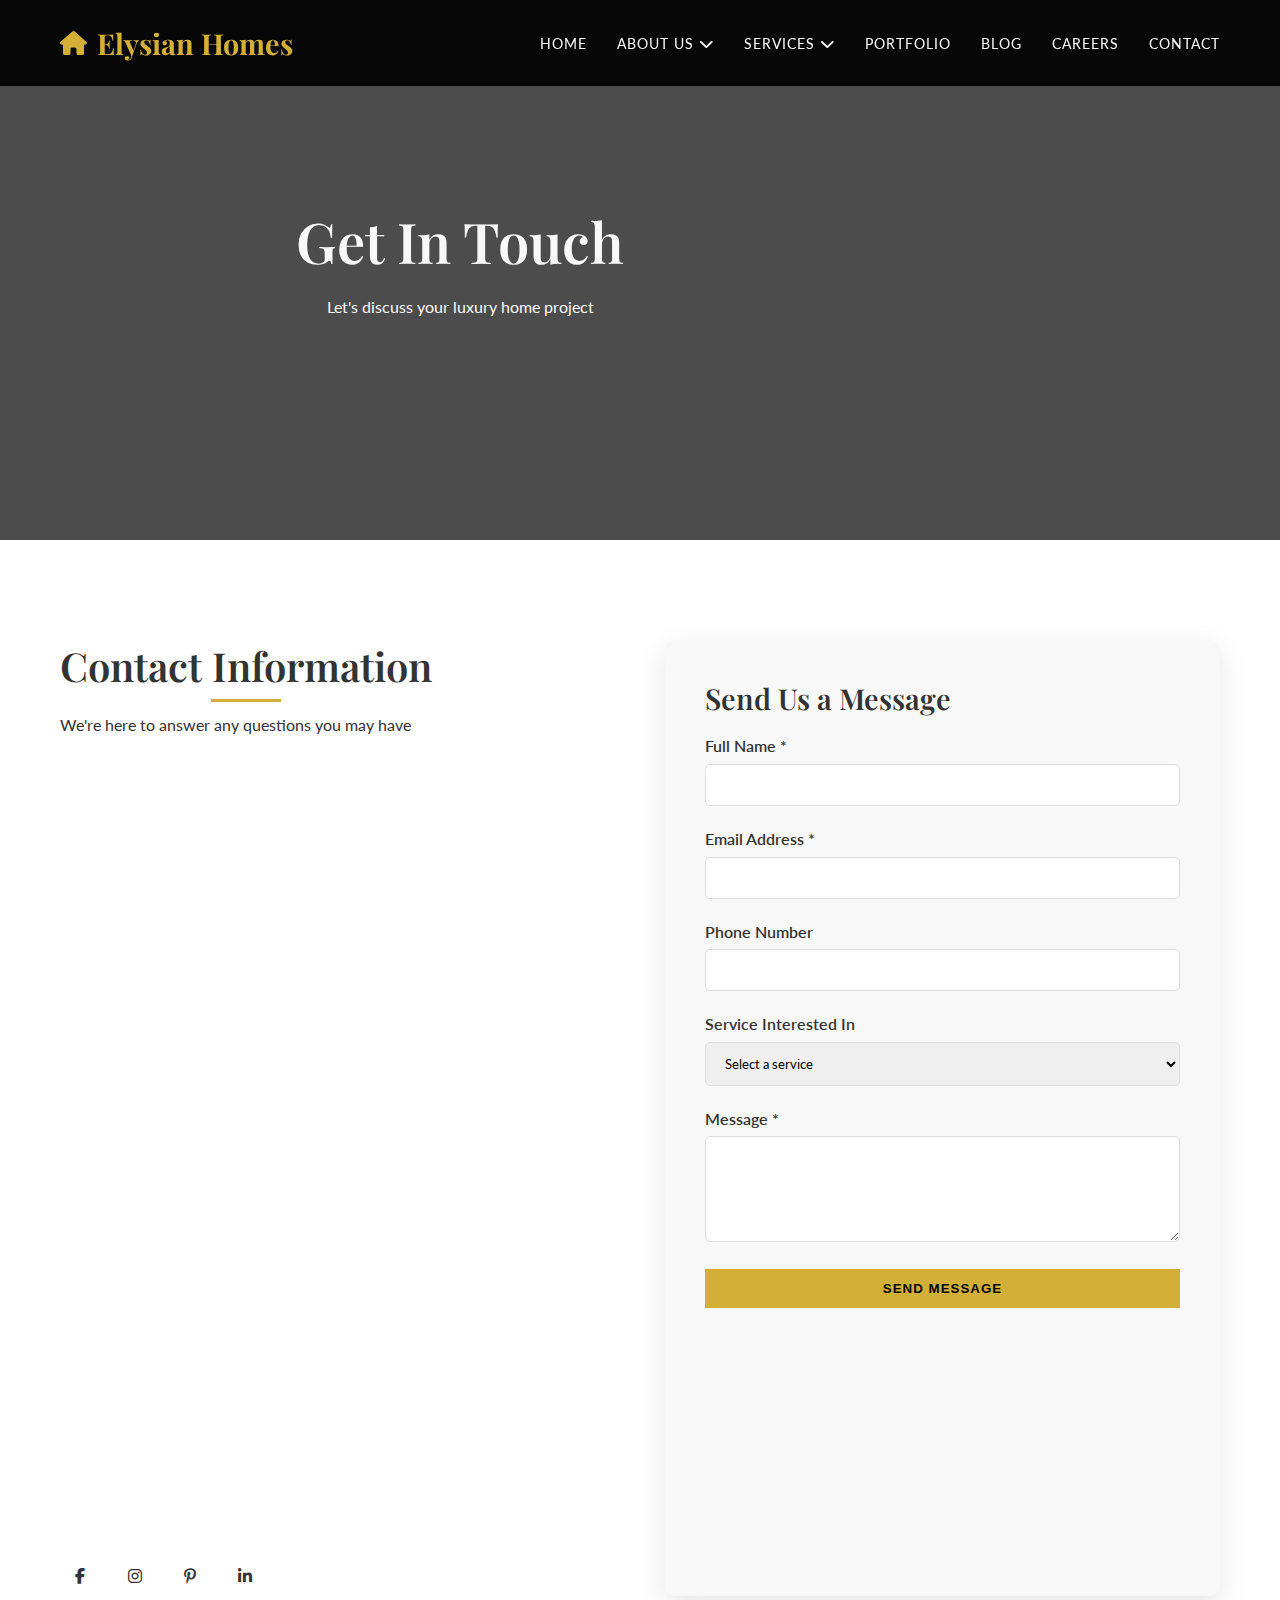
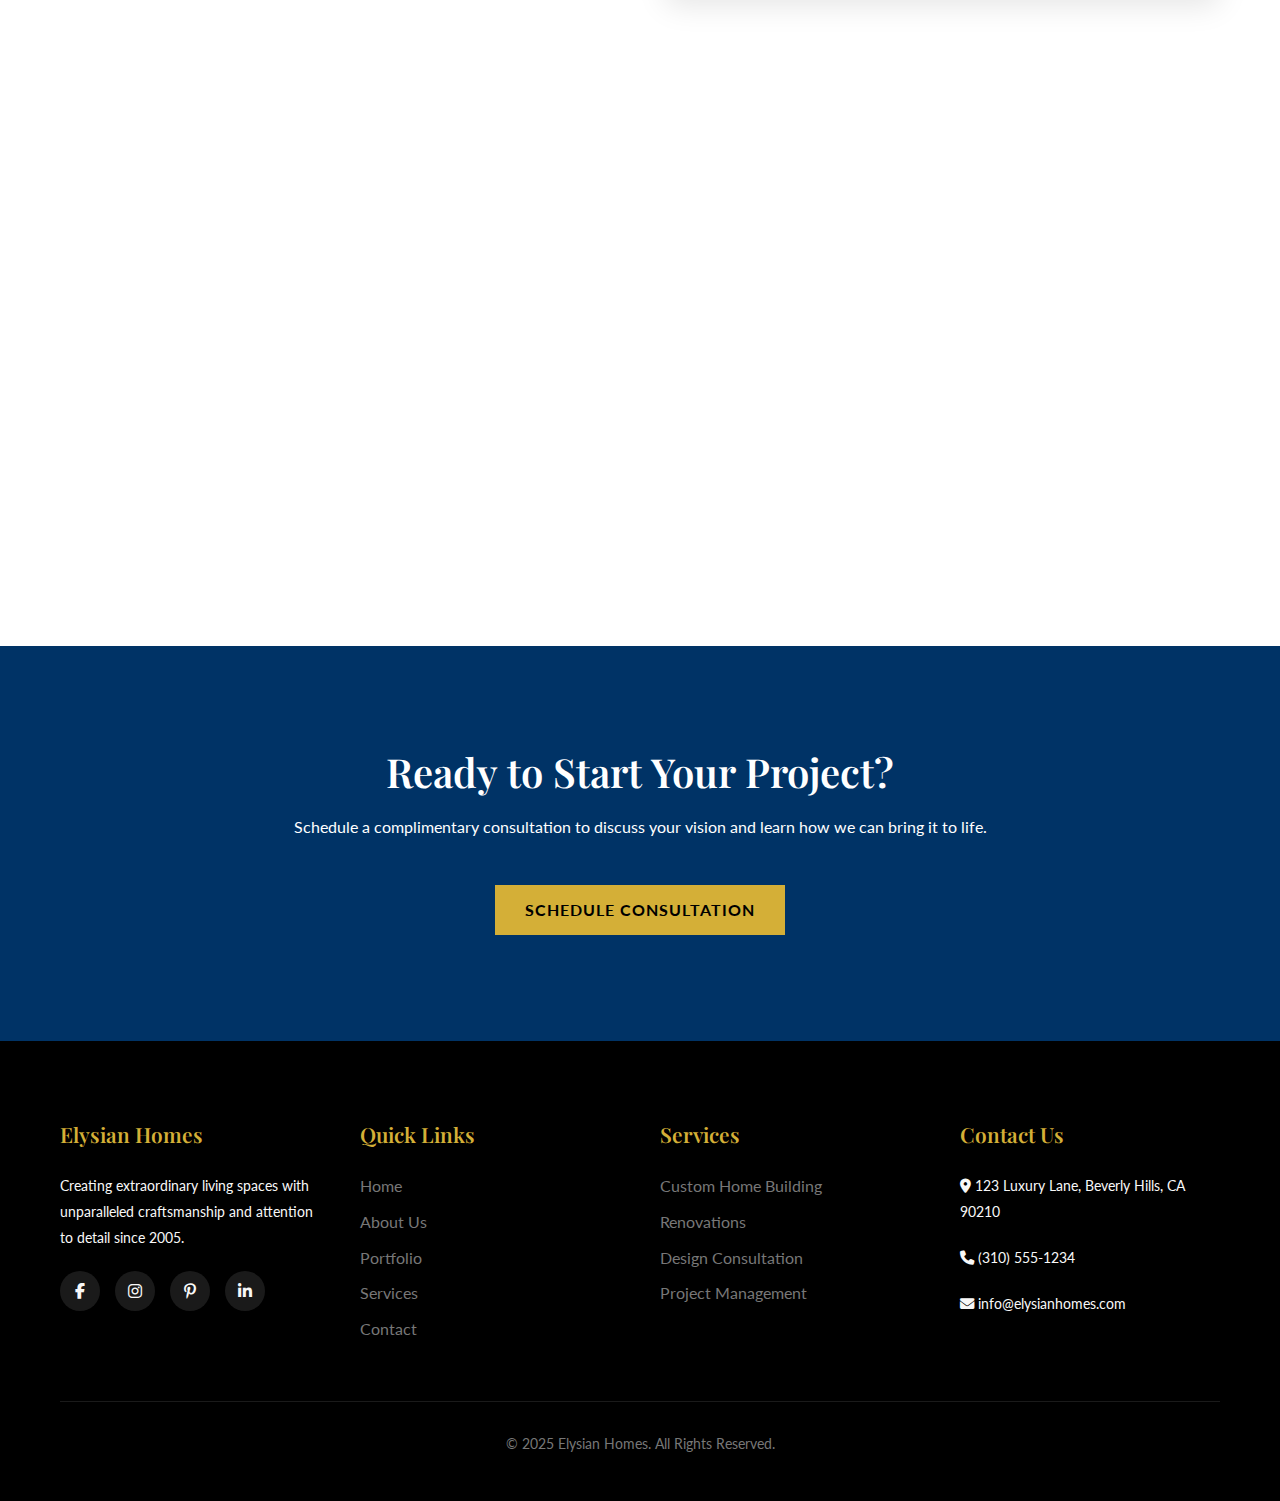
<file: contact.html>
<!DOCTYPE html>
<html lang="en">
<head>
    <meta charset="UTF-8">
    <meta name="viewport" content="width=device-width, initial-scale=1.0">
    <title>Contact Us | Elysian Homes | Premium Luxury Home Builder</title>
    <meta name="description" content="Get in touch with Elysian Homes to discuss your luxury home project. Schedule a consultation today.">
    
    <!-- Google Fonts -->
    <link href="https://fonts.googleapis.com/css2?family=Playfair+Display:wght@400;500;600;700&family=Lato:wght@300;400;700&display=swap" rel="stylesheet">
    
    <!-- Font Awesome -->
    <link rel="stylesheet" href="https://cdnjs.cloudflare.com/ajax/libs/font-awesome/6.4.0/css/all.min.css">
    
    <link rel="stylesheet" href="style.css">
</head>
<body>
    <!-- Header & Navigation -->
    <header>
        <div class="container">
            <nav class="navbar">
                <a href="index.html" class="logo"><i class="fas fa-home"></i> Elysian Homes</a>
                
                <ul class="nav-menu">
                    <li class="nav-item"><a href="index.html" class="nav-link">Home</a></li>
                    
                    <li class="nav-item dropdown">
                        <a href="about.html" class="nav-link">About Us <i class="fas fa-chevron-down"></i></a>
                        <ul class="dropdown-menu">
                            <li><a href="about.html#process" class="dropdown-item">Our Process</a></li>
                            <li><a href="about.html#faq" class="dropdown-item">FAQs</a></li>
                        </ul>
                    </li>
                    
                    <li class="nav-item dropdown">
                        <a href="services.html" class="nav-link">Services <i class="fas fa-chevron-down"></i></a>
                        <ul class="dropdown-menu">
                            <li><a href="services.html#custom-builds" class="dropdown-item">Custom Builds</a></li>
                            <li><a href="services.html#renovations" class="dropdown-item">Renovations</a></li>
                            <li><a href="services.html#design" class="dropdown-item">Design Consultation</a></li>
                            <li><a href="services.html#project-management" class="dropdown-item">Project Management</a></li>
                        </ul>
                    </li>
                    
                    <li class="nav-item"><a href="portfolio.html" class="nav-link">Portfolio</a></li>
                    <li class="nav-item"><a href="blog.html" class="nav-link">Blog</a></li>
                    <li class="nav-item"><a href="careers.html" class="nav-link">Careers</a></li>
                    <li class="nav-item"><a href="contact.html" class="nav-link active">Contact</a></li>
                </ul>
                
                <div class="hamburger">
                    <span class="bar"></span>
                    <span class="bar"></span>
                    <span class="bar"></span>
                </div>
            </nav>
        </div>
    </header>

    <!-- Contact Hero -->
    <section class="about-hero" style="background: linear-gradient(rgba(0, 0, 0, 0.7), rgba(0, 0, 0, 0.7)), url('https://images.unsplash.com/photo-1484154218962-a197022b5858?ixlib=rb-4.0.3&auto=format&fit=crop&w=2070&q=80');">
        <div class="container">
            <div class="hero-content">
                <h1>Get In Touch</h1>
                <p>Let's discuss your luxury home project</p>
            </div>
        </div>
    </section>

    <!-- Contact Content -->
    <section class="section">
        <div class="container">
            <div class="contact-grid">
                <div class="contact-info">
                    <div class="section-title" style="text-align: left;">
                        <h2>Contact Information</h2>
                        <p>We're here to answer any questions you may have</p>
                    </div>
                    
                    <div class="contact-item fade-in">
                        <div class="contact-icon">
                            <i class="fas fa-map-marker-alt"></i>
                        </div>
                        <div>
                            <h3>Our Office</h3>
                            <p>123 Luxury Lane<br>Beverly Hills, CA 90210</p>
                        </div>
                    </div>
                    
                    <div class="contact-item fade-in">
                        <div class="contact-icon">
                            <i class="fas fa-phone"></i>
                        </div>
                        <div>
                            <h3>Phone</h3>
                            <p>(310) 555-1234</p>
                            <p>Mon-Fri: 9am-6pm PST</p>
                        </div>
                    </div>
                    
                    <div class="contact-item fade-in">
                        <div class="contact-icon">
                            <i class="fas fa-envelope"></i>
                        </div>
                        <div>
                            <h3>Email</h3>
                            <p>info@elysianhomes.com</p>
                            <p>We respond within 24 hours</p>
                        </div>
                    </div>
                    
                    <div class="contact-item fade-in">
                        <div class="contact-icon">
                            <i class="fas fa-clock"></i>
                        </div>
                        <div>
                            <h3>Business Hours</h3>
                            <p>Monday - Friday: 9am - 6pm</p>
                            <p>Saturday: 10am - 4pm</p>
                            <p>Sunday: Closed</p>
                        </div>
                    </div>
                    
                    <div class="social-links" style="justify-content: flex-start; margin-top: 30px;">
                        <a href="#"><i class="fab fa-facebook-f"></i></a>
                        <a href="#"><i class="fab fa-instagram"></i></a>
                        <a href="#"><i class="fab fa-pinterest-p"></i></a>
                        <a href="#"><i class="fab fa-linkedin-in"></i></a>
                    </div>
                </div>
                
                <div class="contact-form fade-in">
                    <h3>Send Us a Message</h3>
                    <form id="contactForm">
                        <div class="form-group">
                            <label for="name">Full Name *</label>
                            <input type="text" id="name" class="form-control" required>
                        </div>
                        
                        <div class="form-group">
                            <label for="email">Email Address *</label>
                            <input type="email" id="email" class="form-control" required>
                        </div>
                        
                        <div class="form-group">
                            <label for="phone">Phone Number</label>
                            <input type="tel" id="phone" class="form-control">
                        </div>
                        
                        <div class="form-group">
                            <label for="service">Service Interested In</label>
                            <select id="service" class="form-control">
                                <option value="">Select a service</option>
                                <option value="custom-build">Custom Home Building</option>
                                <option value="renovation">Renovation</option>
                                <option value="design">Design Consultation</option>
                                <option value="project-management">Project Management</option>
                            </select>
                        </div>
                        
                        <div class="form-group">
                            <label for="message">Message *</label>
                            <textarea id="message" rows="5" class="form-control" required></textarea>
                        </div>
                        
                        <button type="submit" class="btn" style="width: 100%;">Send Message</button>
                    </form>
                </div>
            </div>
        </div>
    </section>

    <!-- Map Section -->
    <section class="section" style="padding-top: 0;">
        <div class="container">
            <div class="map-container">
                <iframe src="https://www.google.com/maps/embed?pb=!1m18!1m12!1m3!1d3305.748949724378!2d-118.4018419243747!3d34.06246507315466!2m3!1f0!2f0!3f0!3m2!1i1024!2i768!4f13.1!3m3!1m2!1s0x80c2bc85f02c7b6d%3A0x3f311aff0a4d4c9c!2sBeverly%20Hills%2C%20CA%2090210!5e0!3m2!1sen!2sus!4v1698783945675!5m2!1sen!2sus" width="600" height="450" style="border:0;" allowfullscreen="" loading="lazy" referrerpolicy="no-referrer-when-downgrade"></iframe>
            </div>
        </div>
    </section>

    <!-- Consultation CTA -->
    <section class="section" style="background-color: var(--accent); color: white; text-align: center;">
        <div class="container">
            <h2>Ready to Start Your Project?</h2>
            <p>Schedule a complimentary consultation to discuss your vision and learn how we can bring it to life.</p>
            <a href="#" class="btn" style="margin-top: 30px;">Schedule Consultation</a>
        </div>
    </section>

    <!-- Footer -->
    <footer>
        <div class="container">
            <div class="footer-content">
                <div class="footer-col">
                    <h3>Elysian Homes</h3>
                    <p>Creating extraordinary living spaces with unparalleled craftsmanship and attention to detail since 2005.</p>
                    <div class="social-links">
                        <a href="#"><i class="fab fa-facebook-f"></i></a>
                        <a href="#"><i class="fab fa-instagram"></i></a>
                        <a href="#"><i class="fab fa-pinterest-p"></i></a>
                        <a href="#"><i class="fab fa-linkedin-in"></i></a>
                    </div>
                </div>
                
                <div class="footer-col">
                    <h3>Quick Links</h3>
                    <ul class="footer-links">
                        <li><a href="index.html">Home</a></li>
                        <li><a href="about.html">About Us</a></li>
                        <li><a href="portfolio.html">Portfolio</a></li>
                        <li><a href="services.html">Services</a></li>
                        <li><a href="contact.html">Contact</a></li>
                    </ul>
                </div>
                
                <div class="footer-col">
                    <h3>Services</h3>
                    <ul class="footer-links">
                        <li><a href="services.html#custom-builds">Custom Home Building</a></li>
                        <li><a href="services.html#renovations">Renovations</a></li>
                        <li><a href="services.html#design">Design Consultation</a></li>
                        <li><a href="services.html#project-management">Project Management</a></li>
                    </ul>
                </div>
                
                <div class="footer-col">
                    <h3>Contact Us</h3>
                    <p><i class="fas fa-map-marker-alt"></i> 123 Luxury Lane, Beverly Hills, CA 90210</p>
                    <p><i class="fas fa-phone"></i> (310) 555-1234</p>
                    <p><i class="fas fa-envelope"></i> info@elysianhomes.com</p>
                </div>
            </div>
            
            <div class="footer-bottom">
                <p>&copy; 2025 Elysian Homes. All Rights Reserved.</p>
            </div>
        </div>
    </footer>

    <script src="script.js"></script>
</body>
</html>
</file>
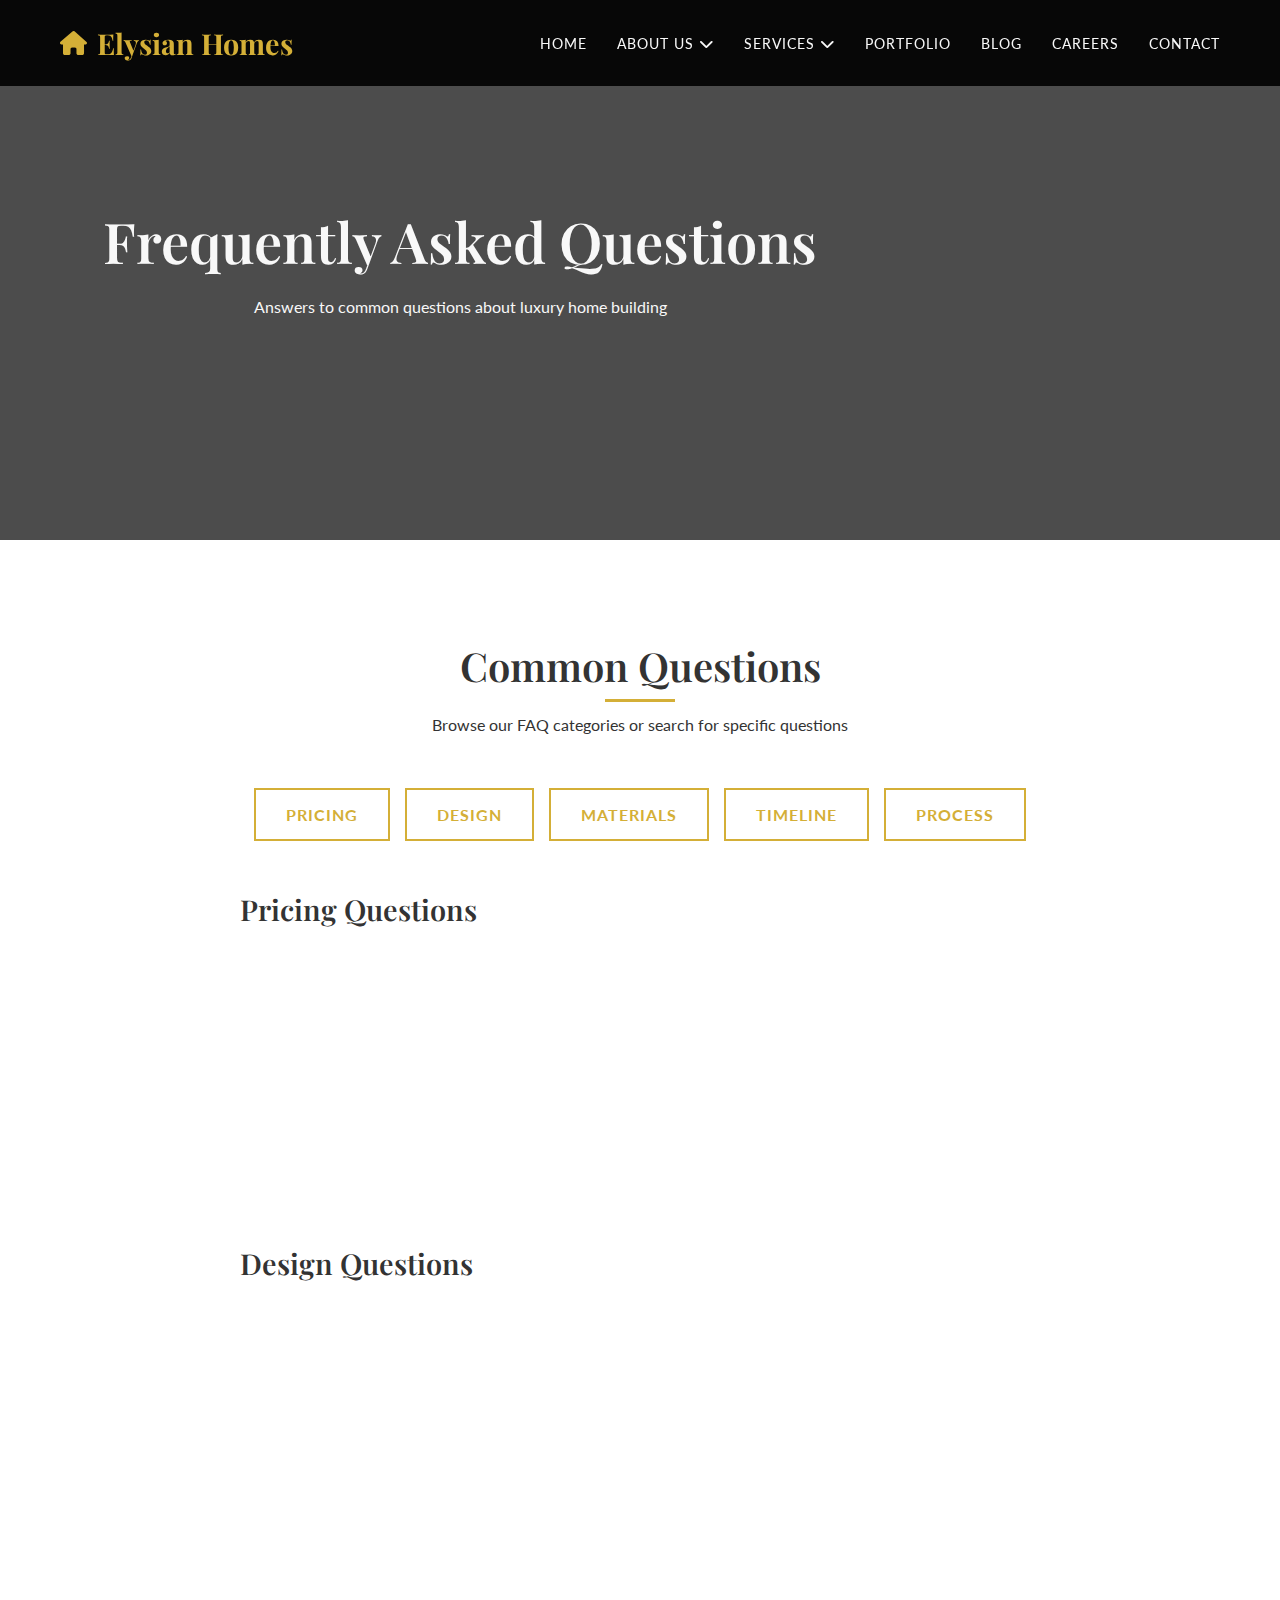
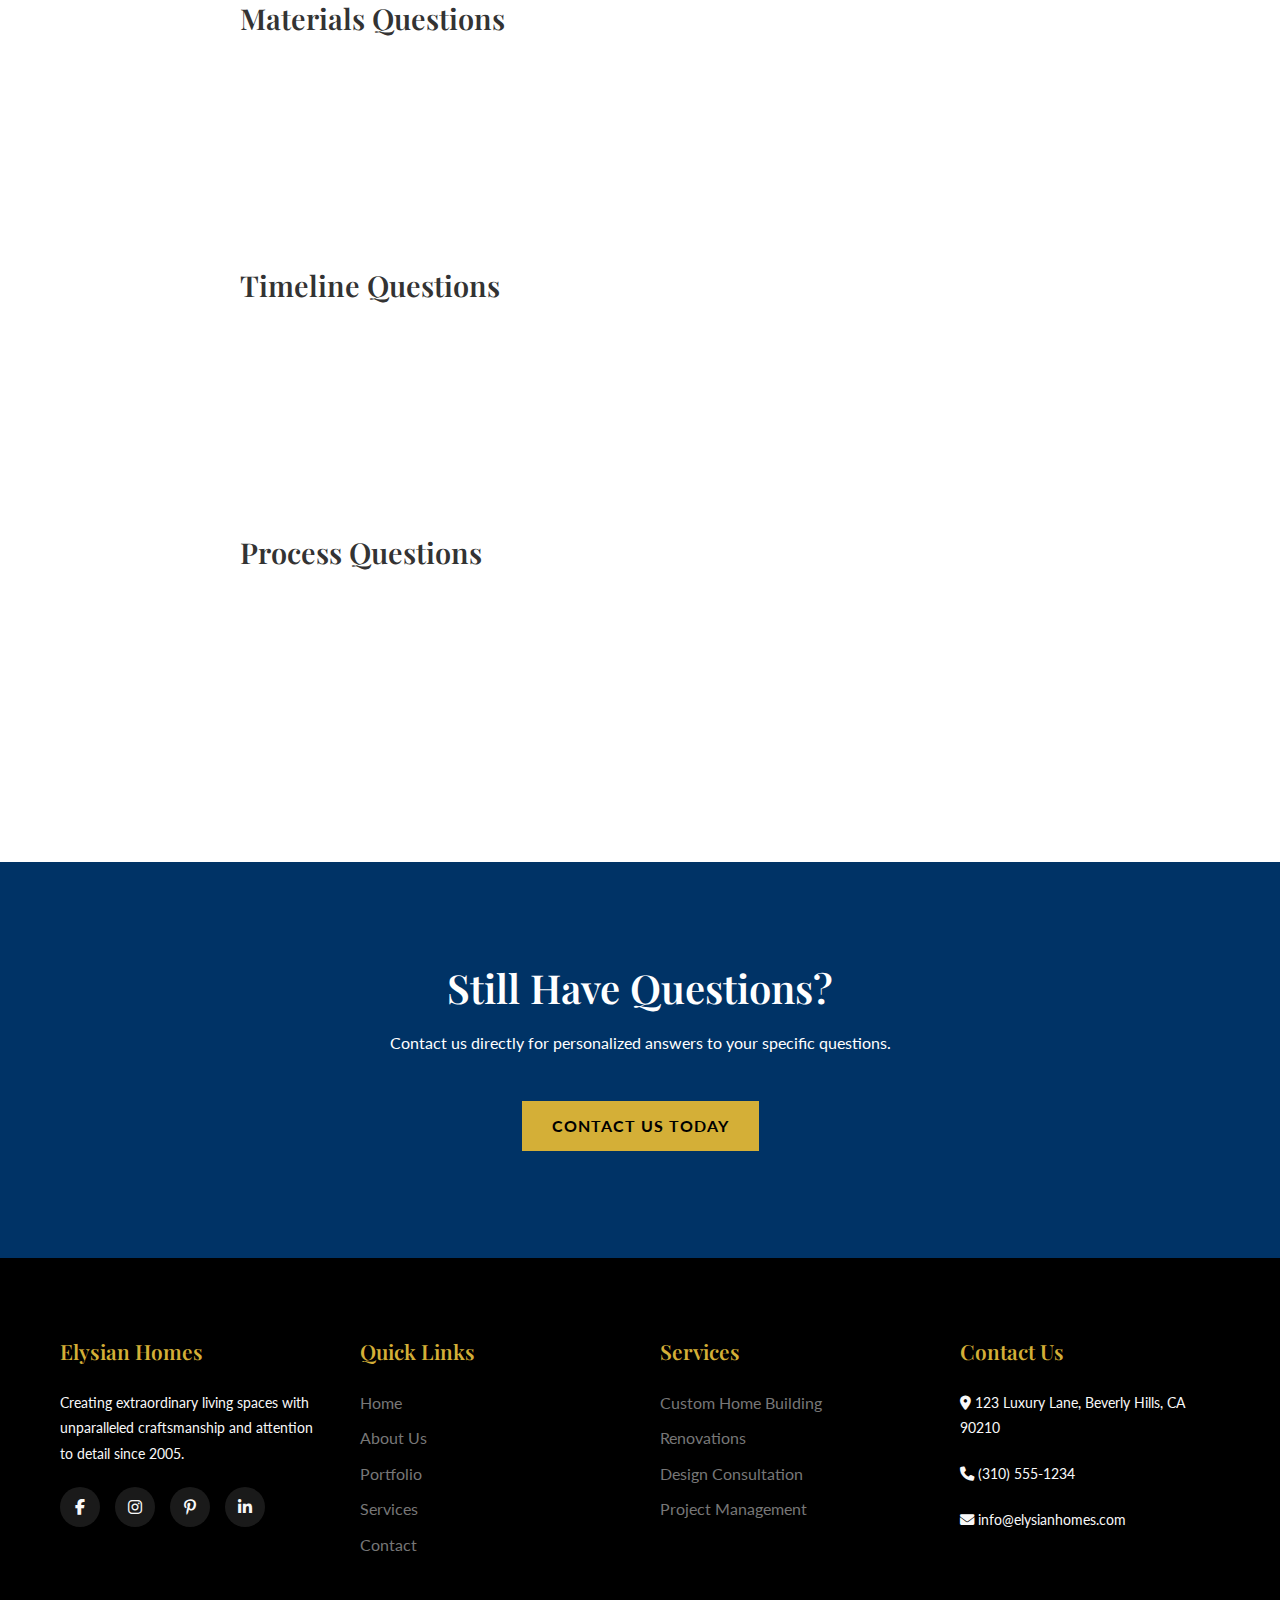
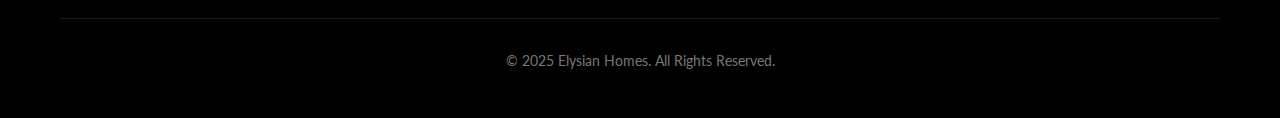
<file: FAQs.html>
<!DOCTYPE html>
<html lang="en">
<head>
    <meta charset="UTF-8">
    <meta name="viewport" content="width=device-width, initial-scale=1.0">
    <title>FAQs | Elysian Homes | Luxury Home Builder</title>
    <meta name="description" content="Find answers to common questions about luxury home building, pricing, timelines, and our process at Elysian Homes.">
    
    <!-- Google Fonts -->
    <link href="https://fonts.googleapis.com/css2?family=Playfair+Display:wght@400;500;600;700&family=Lato:wght@300;400;700&display=swap" rel="stylesheet">
    
    <!-- Font Awesome -->
    <link rel="stylesheet" href="https://cdnjs.cloudflare.com/ajax/libs/font-awesome/6.4.0/css/all.min.css">
    
    <link rel="stylesheet" href="style.css">
</head>
<body>
    <!-- Header & Navigation -->
    <header>
        <div class="container">
            <nav class="navbar">
                <a href="index.html" class="logo"><i class="fas fa-home"></i> Elysian Homes</a>
                
                <ul class="nav-menu">
                    <li class="nav-item"><a href="index.html" class="nav-link">Home</a></li>
                    
                    <li class="nav-item dropdown">
                        <a href="about.html" class="nav-link">About Us <i class="fas fa-chevron-down"></i></a>
                        <ul class="dropdown-menu">
                            <li><a href="process.html" class="dropdown-item">Our Process</a></li>
                            <li><a href="faqs.html" class="dropdown-item">FAQs</a></li>
                        </ul>
                    </li>
                    
                    <li class="nav-item dropdown">
                        <a href="services.html" class="nav-link">Services <i class="fas fa-chevron-down"></i></a>
                        <ul class="dropdown-menu">
                            <li><a href="services.html#custom-builds" class="dropdown-item">Custom Builds</a></li>
                            <li><a href="services.html#renovations" class="dropdown-item">Renovations</a></li>
                            <li><a href="services.html#design" class="dropdown-item">Design Consultation</a></li>
                            <li><a href="services.html#project-management" class="dropdown-item">Project Management</a></li>
                        </ul>
                    </li>
                    
                    <li class="nav-item"><a href="portfolio.html" class="nav-link">Portfolio</a></li>
                    <li class="nav-item"><a href="blog.html" class="nav-link">Blog</a></li>
                    <li class="nav-item"><a href="careers.html" class="nav-link">Careers</a></li>
                    <li class="nav-item"><a href="contact.html" class="nav-link">Contact</a></li>
                </ul>
                
                <div class="hamburger">
                    <span class="bar"></span>
                    <span class="bar"></span>
                    <span class="bar"></span>
                </div>
            </nav>
        </div>
    </header>

    <!-- FAQs Hero -->
    <section class="about-hero" style="background: linear-gradient(rgba(0, 0, 0, 0.7), rgba(0, 0, 0, 0.7)), url('https://images.unsplash.com/photo-1560448204-e02f11c3d0e2?ixlib=rb-4.0.3&auto=format&fit=crop&w=2070&q=80');">
        <div class="container">
            <div class="hero-content">
                <h1>Frequently Asked Questions</h1>
                <p>Answers to common questions about luxury home building</p>
            </div>
        </div>
    </section>

    <!-- FAQ Categories -->
    <section class="section">
        <div class="container">
            <div class="section-title">
                <h2>Common Questions</h2>
                <p>Browse our FAQ categories or search for specific questions</p>
            </div>
            
            <div class="faq-categories" style="display: flex; justify-content: center; flex-wrap: wrap; gap: 15px; margin-bottom: 50px;">
                <a href="#pricing" class="btn btn-outline">Pricing</a>
                <a href="#design" class="btn btn-outline">Design</a>
                <a href="#materials" class="btn btn-outline">Materials</a>
                <a href="#timeline" class="btn btn-outline">Timeline</a>
                <a href="#process" class="btn btn-outline">Process</a>
            </div>
            
            <div class="faq-container">
                <!-- Pricing FAQs -->
                <h3 id="pricing" class="faq-category-title">Pricing Questions</h3>
                
                <div class="faq-item fade-in">
                    <div class="faq-question">
                        <h3>What is the typical cost per square foot for a luxury custom home?</h3>
                        <i class="fas fa-chevron-down"></i>
                    </div>
                    <div class="faq-answer">
                        <p>Luxury custom homes typically range from $400 to $800+ per square foot, depending on the level of finishes, complexity of design, site conditions, and location. Our projects generally fall in the $500-$700 range for premium finishes and custom details. We provide detailed transparent pricing during the initial consultation phase.</p>
                    </div>
                </div>
                
                <div class="faq-item fade-in">
                    <div class="faq-question">
                        <h3>What is included in your pricing?</h3>
                        <i class="fas fa-chevron-down"></i>
                    </div>
                    <div class="faq-answer">
                        <p>Our pricing includes architectural design, engineering, construction labor, premium materials, project management, and all necessary permits. We provide detailed transparent pricing with no hidden costs. Additional services like landscaping, pool construction, and custom interior design can be included as add-ons based on your preferences.</p>
                    </div>
                </div>
                
                <div class="faq-item fade-in">
                    <div class="faq-question">
                        <h3>Do you offer financing options?</h3>
                        <i class="fas fa-chevron-down"></i>
                    </div>
                    <div class="faq-answer">
                        <p>While we don't provide direct financing, we have established relationships with several premier lenders who specialize in construction loans for luxury properties. We're happy to provide recommendations and help facilitate the financing process with institutions familiar with high-end residential construction.</p>
                    </div>
                </div>
                
                <!-- Design FAQs -->
                <h3 id="design" class="faq-category-title" style="margin-top: 60px;">Design Questions</h3>
                
                <div class="faq-item fade-in">
                    <div class="faq-question">
                        <h3>Do you work with client's architects?</h3>
                        <i class="fas fa-chevron-down"></i>
                    </div>
                    <div class="faq-answer">
                        <p>Yes, we frequently collaborate with client-hired architects. Our team works closely with external architects to ensure the design is both beautiful and buildable. We provide valuable input on construction methods, material selection, and cost-effective alternatives throughout the design process.</p>
                    </div>
                </div>
                
                <div class="faq-item fade-in">
                    <div class="faq-question">
                        <h3>Can you work with existing architectural plans?</h3>
                        <i class="fas fa-chevron-down"></i>
                    </div>
                    <div class="faq-answer">
                        <p>Absolutely. We can work with your existing architectural plans and provide construction expertise to ensure they're buildable and optimized for your site. Our team will review the plans and suggest any modifications that might improve functionality, efficiency, or cost-effectiveness.</p>
                    </div>
                </div>
                
                <div class="faq-item fade-in">
                    <div class="faq-question">
                        <h3>How involved can I be in the design process?</h3>
                        <i class="fas fa-chevron-down"></i>
                    </div>
                    <div class="faq-answer">
                        <p>As involved as you'd like to be. Some clients prefer to be hands-on with every decision, while others prefer to provide general direction and trust our expertise. We're flexible and will adapt our process to your preferred level of involvement. Regular design review meetings ensure your vision is being realized throughout the process.</p>
                    </div>
                </div>
                
                <!-- Materials FAQs -->
                <h3 id="materials" class="faq-category-title" style="margin-top: 60px;">Materials Questions</h3>
                
                <div class="faq-item fade-in">
                    <div class="faq-question">
                        <h3>What types of materials do you typically use?</h3>
                        <i class="fas fa-chevron-down"></i>
                    </div>
                    <div class="faq-answer">
                        <p>We source premium materials from around the world, including European oak flooring, Italian marble, custom millwork, and smart home technology. We prioritize quality, durability, and sustainability in our material selections. Clients are involved in all major material decisions throughout the process, with options presented at our dedicated materials selection center.</p>
                    </div>
                </div>
                
                <div class="faq-item fade-in">
                    <div class="faq-question">
                        <h3>Do you use sustainable building materials?</h3>
                        <i class="fas fa-chevron-down"></i>
                    </div>
                    <div class="faq-answer">
                        <p>Yes, we're committed to sustainable building practices. We offer a wide range of eco-friendly materials including FSC-certified woods, low-VOC paints and finishes, energy-efficient windows, and recycled content materials. We can also incorporate renewable energy systems, rainwater harvesting, and other green technologies based on your preferences.</p>
                    </div>
                </div>
                
                <!-- Timeline FAQs -->
                <h3 id="timeline" class="faq-category-title" style="margin-top: 60px;">Timeline Questions</h3>
                
                <div class="faq-item fade-in">
                    <div class="faq-question">
                        <h3>What is the typical timeline for a custom home build?</h3>
                        <i class="fas fa-chevron-down"></i>
                    </div>
                    <div class="faq-answer">
                        <p>The timeline for a custom home build typically ranges from 12 to 24 months, depending on the complexity of the design, size of the home, and site conditions. This includes 2-4 months for design and permitting, 8-16 months for construction, and 1-2 months for final finishes and inspections. We provide detailed project schedules and regular updates throughout the process.</p>
                    </div>
                </div>
                
                <div class="faq-item fade-in">
                    <div class="faq-question">
                        <h3>What factors can impact the construction timeline?</h3>
                        <i class="fas fa-chevron-down"></i>
                    </div>
                    <div class="faq-answer">
                        <p>Several factors can impact timelines, including weather conditions, permit approval processes, custom material lead times, design changes during construction, and site-specific challenges. We build contingency time into our schedules and maintain open communication about any potential delays throughout the project.</p>
                    </div>
                </div>
                
                <!-- Process FAQs -->
                <h3 id="process" class="faq-category-title" style="margin-top: 60px;">Process Questions</h3>
                
                <div class="faq-item fade-in">
                    <div class="faq-question">
                        <h3>Do you offer warranty on your homes?</h3>
                        <i class="fas fa-chevron-down"></i>
                    </div>
                    <div class="faq-answer">
                        <p>Yes, we provide a comprehensive 10-year structural warranty and a 2-year warranty on all systems and finishes. Our commitment to quality doesn't end at completion—we offer ongoing support and maintenance services to ensure your home remains in perfect condition for years to come.</p>
                    </div>
                </div>
                
                <div class="faq-item fade-in">
                    <div class="faq-question">
                        <h3>How do you handle project communication?</h3>
                        <i class="fas fa-chevron-down"></i>
                    </div>
                    <div class="faq-answer">
                        <p>We maintain regular communication through scheduled weekly meetings, detailed progress reports, and a dedicated client portal where you can track progress, view documents, and communicate with our team. Your project manager serves as your single point of contact throughout the construction process.</p>
                    </div>
                </div>
            </div>
        </div>
    </section>

    <!-- CTA Section -->
    <section class="section" style="background-color: var(--accent); color: white; text-align: center;">
        <div class="container">
            <h2>Still Have Questions?</h2>
            <p>Contact us directly for personalized answers to your specific questions.</p>
            <a href="contact.html" class="btn" style="margin-top: 30px;">Contact Us Today</a>
        </div>
    </section>

    <!-- Footer -->
    <footer>
        <div class="container">
            <div class="footer-content">
                <div class="footer-col">
                    <h3>Elysian Homes</h3>
                    <p>Creating extraordinary living spaces with unparalleled craftsmanship and attention to detail since 2005.</p>
                    <div class="social-links">
                        <a href="#"><i class="fab fa-facebook-f"></i></a>
                        <a href="#"><i class="fab fa-instagram"></i></a>
                        <a href="#"><i class="fab fa-pinterest-p"></i></a>
                        <a href="#"><i class="fab fa-linkedin-in"></i></a>
                    </div>
                </div>
                
                <div class="footer-col">
                    <h3>Quick Links</h3>
                    <ul class="footer-links">
                        <li><a href="index.html">Home</a></li>
                        <li><a href="about.html">About Us</a></li>
                        <li><a href="portfolio.html">Portfolio</a></li>
                        <li><a href="services.html">Services</a></li>
                        <li><a href="contact.html">Contact</a></li>
                    </ul>
                </div>
                
                <div class="footer-col">
                    <h3>Services</h3>
                    <ul class="footer-links">
                        <li><a href="services.html#custom-builds">Custom Home Building</a></li>
                        <li><a href="services.html#renovations">Renovations</a></li>
                        <li><a href="services.html#design">Design Consultation</a></li>
                        <li><a href="services.html#project-management">Project Management</a></li>
                    </ul>
                </div>
                
                <div class="footer-col">
                    <h3>Contact Us</h3>
                    <p><i class="fas fa-map-marker-alt"></i> 123 Luxury Lane, Beverly Hills, CA 90210</p>
                    <p><i class="fas fa-phone"></i> (310) 555-1234</p>
                    <p><i class="fas fa-envelope"></i> info@elysianhomes.com</p>
                </div>
            </div>
            
            <div class="footer-bottom">
                <p>&copy; 2025 Elysian Homes. All Rights Reserved.</p>
            </div>
        </div>
    </footer>

    <script src="script.js"></script>
</body>
</html>
</file>
<file: style.css>
/* ===== BASE STYLES ===== */
:root {
    --primary: #000000;
    --secondary: #D4AF37;
    --accent: #003366;
    --light: #f8f8f8;
    --dark: #333333;
    --gray: #777777;
    --transition: all 0.3s ease;
}

* {
    margin: 0;
    padding: 0;
    box-sizing: border-box;
}

html {
    scroll-behavior: smooth;
}

body {
    font-family: 'Lato', sans-serif;
    line-height: 1.6;
    color: var(--dark);
    overflow-x: hidden;
}

h1, h2, h3, h4, h5, h6 {
    font-family: 'Playfair Display', serif;
    font-weight: 600;
    line-height: 1.3;
    margin-bottom: 1rem;
}

h1 { font-size: 3.5rem; }
h2 { font-size: 2.5rem; }
h3 { font-size: 1.8rem; }
h4 { font-size: 1.5rem; }

p {
    margin-bottom: 1rem;
}

a {
    text-decoration: none;
    color: inherit;
    transition: var(--transition);
}

.container {
    width: 100%;
    max-width: 1200px;
    margin: 0 auto;
    padding: 0 20px;
}

.btn {
    display: inline-block;
    padding: 12px 30px;
    background-color: var(--secondary);
    color: var(--primary);
    font-weight: 700;
    text-transform: uppercase;
    letter-spacing: 1px;
    border: none;
    cursor: pointer;
    transition: var(--transition);
    position: relative;
    overflow: hidden;
}

.btn:hover {
    background-color: var(--primary);
    color: var(--light);
    transform: translateY(-3px);
    box-shadow: 0 10px 20px rgba(0, 0, 0, 0.1);
}

.btn-outline {
    background-color: transparent;
    border: 2px solid var(--secondary);
    color: var(--secondary);
}

.btn-outline:hover {
    background-color: var(--secondary);
    color: var(--primary);
}

.section {
    padding: 100px 0;
}

.section-title {
    text-align: center;
    margin-bottom: 50px;
}

.section-title h2 {
    position: relative;
    display: inline-block;
    margin-bottom: 20px;
}

.section-title h2:after {
    content: '';
    position: absolute;
    width: 70px;
    height: 3px;
    background: var(--secondary);
    bottom: -10px;
    left: 50%;
    transform: translateX(-50%);
}

/* ===== HEADER & NAVIGATION ===== */
header {
    position: fixed;
    top: 0;
    left: 0;
    width: 100%;
    z-index: 1000;
    background-color: rgba(0, 0, 0, 0.9);
    transition: var(--transition);
}

.header-scrolled {
    background-color: rgba(0, 0, 0, 0.95);
    box-shadow: 0 5px 20px rgba(0, 0, 0, 0.1);
}

.navbar {
    display: flex;
    justify-content: space-between;
    align-items: center;
    padding: 20px 0;
}

.logo {
    font-family: 'Playfair Display', serif;
    font-size: 1.8rem;
    font-weight: 700;
    color: var(--secondary);
    display: flex;
    align-items: center;
}

.logo i {
    margin-right: 10px;
    font-size: 1.5rem;
}

.nav-menu {
    display: flex;
    list-style: none;
}

.nav-item {
    margin-left: 30px;
    position: relative;
}

.nav-link {
    color: var(--light);
    font-weight: 400;
    text-transform: uppercase;
    letter-spacing: 1px;
    font-size: 0.9rem;
    position: relative;
}

.nav-link:after {
    content: '';
    position: absolute;
    width: 0;
    height: 2px;
    background: var(--secondary);
    left: 0;
    bottom: -5px;
    transition: width 0.3s ease;
}

.nav-link:hover:after {
    width: 100%;
}

.dropdown {
    position: relative;
}

.dropdown-menu {
    position: absolute;
    top: 100%;
    left: 0;
    background-color: rgba(0, 0, 0, 0.9);
    min-width: 200px;
    padding: 15px 0;
    opacity: 0;
    visibility: hidden;
    transform: translateY(10px);
    transition: var(--transition);
    list-style: none;
}

.dropdown:hover .dropdown-menu {
    opacity: 1;
    visibility: visible;
    transform: translateY(0);
}

.dropdown-item {
    display: block;
    padding: 8px 20px;
    color: var(--light);
    transition: var(--transition);
}

.dropdown-item:hover {
    background-color: rgba(212, 175, 55, 0.1);
    color: var(--secondary);
}

.hamburger {
    display: none;
    cursor: pointer;
}

.bar {
    display: block;
    width: 25px;
    height: 3px;
    margin: 5px auto;
    background-color: var(--light);
    transition: var(--transition);
}

/* ===== HERO SECTION ===== */
.hero {
    height: 100vh;
    position: relative;
    display: flex;
    align-items: center;
    justify-content: center;
    color: var(--light);
    text-align: center;
    overflow: hidden;
}

.hero-video {
    position: absolute;
    top: 0;
    left: 0;
    width: 100%;
    height: 100%;
    object-fit: cover;
    z-index: -1;
}

.hero-overlay {
    position: absolute;
    top: 0;
    left: 0;
    width: 100%;
    height: 100%;
    background: linear-gradient(rgba(0, 0, 0, 0.5), rgba(0, 0, 0, 0.3));
    z-index: -1;
}

.hero-content {
    max-width: 800px;
    padding: 0 20px;
}

.hero h1 {
    font-size: 4rem;
    margin-bottom: 1.5rem;
    text-shadow: 2px 2px 10px rgba(0, 0, 0, 0.5);
}

.hero p {
    font-size: 1.2rem;
    margin-bottom: 2rem;
    font-weight: 300;
}

.hero-btns {
    display: flex;
    justify-content: center;
    gap: 20px;
    margin-top: 2rem;
}

/* ===== FEATURED PROJECTS ===== */
.projects-grid {
    display: grid;
    grid-template-columns: repeat(auto-fill, minmax(350px, 1fr));
    gap: 30px;
}

.project-card {
    position: relative;
    overflow: hidden;
    border-radius: 5px;
    box-shadow: 0 5px 15px rgba(0, 0, 0, 0.1);
    transition: var(--transition);
}

.project-card:hover {
    transform: translateY(-10px);
    box-shadow: 0 15px 30px rgba(0, 0, 0, 0.2);
}

.project-img {
    width: 100%;
    height: 250px;
    object-fit: cover;
    transition: var(--transition);
}

.project-card:hover .project-img {
    transform: scale(1.1);
}

.project-info {
    position: absolute;
    bottom: 0;
    left: 0;
    width: 100%;
    padding: 20px;
    background: linear-gradient(transparent, rgba(0, 0, 0, 0.8));
    color: var(--light);
    transform: translateY(100%);
    transition: var(--transition);
}

.project-card:hover .project-info {
    transform: translateY(0);
}

.project-info h3 {
    margin-bottom: 5px;
}

.project-info p {
    font-size: 0.9rem;
    margin-bottom: 10px;
}

/* ===== PROCESS STEPS ===== */
.process-steps {
    display: flex;
    justify-content: space-between;
    flex-wrap: wrap;
    margin-top: 50px;
}

.step {
    flex: 0 0 23%;
    text-align: center;
    padding: 30px 20px;
    background-color: var(--light);
    border-radius: 5px;
    box-shadow: 0 5px 15px rgba(0, 0, 0, 0.05);
    transition: var(--transition);
}

.step:hover {
    transform: translateY(-10px);
    box-shadow: 0 15px 30px rgba(0, 0, 0, 0.1);
}

.step-icon {
    width: 80px;
    height: 80px;
    background-color: var(--secondary);
    border-radius: 50%;
    display: flex;
    align-items: center;
    justify-content: center;
    margin: 0 auto 20px;
    color: var(--primary);
    font-size: 1.8rem;
}

/* ===== TESTIMONIALS ===== */
.testimonials {
    background-color: var(--light);
}

.testimonial-slider {
    max-width: 800px;
    margin: 0 auto;
    position: relative;
}

.testimonial {
    text-align: center;
    padding: 0 20px;
}

.testimonial-text {
    font-size: 1.2rem;
    font-style: italic;
    margin-bottom: 30px;
    position: relative;
}

.testimonial-text:before,
.testimonial-text:after {
    content: '"';
    font-size: 3rem;
    color: var(--secondary);
    position: absolute;
    opacity: 0.3;
}

.testimonial-text:before {
    top: -20px;
    left: -10px;
}

.testimonial-text:after {
    bottom: -40px;
    right: -10px;
}

.testimonial-author {
    font-weight: 700;
    color: var(--primary);
}

.testimonial-role {
    color: var(--gray);
    font-size: 0.9rem;
}

/* ===== ABOUT PAGE STYLES ===== */
.about-hero {
    height: 60vh;
    background: linear-gradient(rgba(0, 0, 0, 0.7), rgba(0, 0, 0, 0.7)), url('https://images.unsplash.com/photo-1568605114967-8130f3a36994?ixlib=rb-4.0.3&auto=format&fit=crop&w=2070&q=80');
    background-size: cover;
    background-position: center;
    display: flex;
    align-items: center;
    color: var(--light);
    text-align: center;
}

.about-content {
    display: grid;
    grid-template-columns: 1fr 1fr;
    gap: 50px;
    align-items: center;
}

.about-img {
    border-radius: 10px;
    overflow: hidden;
    box-shadow: 0 20px 40px rgba(0, 0, 0, 0.1);
}

.about-img img {
    width: 100%;
    height: auto;
    transition: var(--transition);
}

.about-img:hover img {
    transform: scale(1.05);
}

.awards-grid {
    display: grid;
    grid-template-columns: repeat(auto-fit, minmax(200px, 1fr));
    gap: 30px;
    margin-top: 50px;
}

.award-card {
    text-align: center;
    padding: 30px 20px;
    background: var(--light);
    border-radius: 10px;
    box-shadow: 0 10px 30px rgba(0, 0, 0, 0.1);
    transition: var(--transition);
}

.award-card:hover {
    transform: translateY(-10px);
}

.award-icon {
    font-size: 3rem;
    color: var(--secondary);
    margin-bottom: 20px;
}

/* ===== FAQ STYLES ===== */
.faq-container {
    max-width: 800px;
    margin: 0 auto;
}

.faq-item {
    margin-bottom: 20px;
    border: 1px solid #eee;
    border-radius: 5px;
    overflow: hidden;
}

.faq-question {
    padding: 20px;
    background: var(--light);
    cursor: pointer;
    display: flex;
    justify-content: space-between;
    align-items: center;
    transition: var(--transition);
}

.faq-question:hover {
    background: #f0f0f0;
}

.faq-question h3 {
    margin: 0;
    font-size: 1.2rem;
}

.faq-answer {
    padding: 0 20px;
    max-height: 0;
    overflow: hidden;
    transition: var(--transition);
}

.faq-answer.active {
    padding: 20px;
    max-height: 500px;
}

/* ===== SERVICES PAGE ===== */
.services-grid {
    display: grid;
    grid-template-columns: repeat(auto-fit, minmax(300px, 1fr));
    gap: 30px;
}

.service-card {
    background: var(--light);
    padding: 40px 30px;
    text-align: center;
    border-radius: 10px;
    box-shadow: 0 10px 30px rgba(0, 0, 0, 0.1);
    transition: var(--transition);
}

.service-card:hover {
    transform: translateY(-10px);
}

.service-icon {
    font-size: 3rem;
    color: var(--secondary);
    margin-bottom: 20px;
}

/* ===== PORTFOLIO PAGE ===== */
.portfolio-filters {
    display: flex;
    justify-content: center;
    flex-wrap: wrap;
    gap: 10px;
    margin-bottom: 40px;
}

.filter-btn {
    padding: 10px 20px;
    background: transparent;
    border: 1px solid var(--secondary);
    color: var(--secondary);
    cursor: pointer;
    transition: var(--transition);
    border-radius: 30px;
}

.filter-btn.active,
.filter-btn:hover {
    background: var(--secondary);
    color: var(--primary);
}

.portfolio-grid {
    display: grid;
    grid-template-columns: repeat(auto-fill, minmax(350px, 1fr));
    gap: 30px;
}

/* ===== BLOG PAGE ===== */
.blog-grid {
    display: grid;
    grid-template-columns: repeat(auto-fill, minmax(350px, 1fr));
    gap: 30px;
}

.blog-card {
    background: var(--light);
    border-radius: 10px;
    overflow: hidden;
    box-shadow: 0 10px 30px rgba(0, 0, 0, 0.1);
    transition: var(--transition);
}

.blog-card:hover {
    transform: translateY(-10px);
}

.blog-img {
    width: 100%;
    height: 200px;
    object-fit: cover;
}

.blog-content {
    padding: 20px;
}

.blog-meta {
    display: flex;
    justify-content: space-between;
    color: var(--gray);
    font-size: 0.9rem;
    margin-bottom: 10px;
}

/* ===== CAREERS PAGE ===== */
.jobs-grid {
    display: grid;
    gap: 30px;
}

.job-card {
    background: var(--light);
    padding: 30px;
    border-radius: 10px;
    box-shadow: 0 10px 30px rgba(0, 0, 0, 0.1);
    display: grid;
    grid-template-columns: 1fr auto;
    gap: 20px;
    align-items: center;
}

.job-info h3 {
    margin-bottom: 10px;
}

.job-meta {
    display: flex;
    gap: 20px;
    color: var(--gray);
    font-size: 0.9rem;
}

/* ===== CONTACT PAGE ===== */
.contact-grid {
    display: grid;
    grid-template-columns: 1fr 1fr;
    gap: 50px;
}

.contact-info {
    display: grid;
    gap: 30px;
}

.contact-item {
    display: flex;
    align-items: flex-start;
    gap: 20px;
}

.contact-icon {
    width: 50px;
    height: 50px;
    background: var(--secondary);
    border-radius: 50%;
    display: flex;
    align-items: center;
    justify-content: center;
    color: var(--primary);
    font-size: 1.2rem;
}

.contact-form {
    background: var(--light);
    padding: 40px;
    border-radius: 10px;
    box-shadow: 0 10px 30px rgba(0, 0, 0, 0.1);
}

.form-group {
    margin-bottom: 20px;
}

.form-group label {
    display: block;
    margin-bottom: 5px;
    font-weight: 600;
}

.form-control {
    width: 100%;
    padding: 12px 15px;
    border: 1px solid #ddd;
    border-radius: 5px;
    font-family: 'Lato', sans-serif;
    transition: var(--transition);
}

.form-control:focus {
    outline: none;
    border-color: var(--secondary);
    box-shadow: 0 0 0 2px rgba(212, 175, 55, 0.2);
}

.map-container {
    height: 400px;
    border-radius: 10px;
    overflow: hidden;
    margin-top: 50px;
}

.map-container iframe {
    width: 100%;
    height: 100%;
    border: none;
}

/* ===== FOOTER ===== */
footer {
    background-color: var(--primary);
    color: var(--light);
    padding: 80px 0 30px;
}

.footer-content {
    display: grid;
    grid-template-columns: repeat(4, 1fr);
    gap: 40px;
    margin-bottom: 50px;
}

.footer-col h3 {
    color: var(--secondary);
    margin-bottom: 25px;
    font-size: 1.3rem;
}

.footer-col p {
    margin-bottom: 20px;
    font-size: 0.9rem;
    line-height: 1.8;
}

.footer-links {
    list-style: none;
}

.footer-links li {
    margin-bottom: 10px;
}

.footer-links a {
    color: var(--gray);
    transition: var(--transition);
}

.footer-links a:hover {
    color: var(--secondary);
    padding-left: 5px;
}

.social-links {
    display: flex;
    gap: 15px;
    margin-top: 20px;
}

.social-links a {
    display: flex;
    align-items: center;
    justify-content: center;
    width: 40px;
    height: 40px;
    border-radius: 50%;
    background-color: rgba(255, 255, 255, 0.1);
    transition: var(--transition);
}

.social-links a:hover {
    background-color: var(--secondary);
    color: var(--primary);
    transform: translateY(-5px);
}

.footer-bottom {
    text-align: center;
    padding-top: 30px;
    border-top: 1px solid rgba(255, 255, 255, 0.1);
    font-size: 0.9rem;
    color: var(--gray);
}

/* ===== RESPONSIVE DESIGN ===== */
@media (max-width: 1200px) {
    .footer-content {
        grid-template-columns: repeat(2, 1fr);
    }
}

@media (max-width: 992px) {
    .step {
        flex: 0 0 48%;
        margin-bottom: 20px;
    }
    
    .hero h1 {
        font-size: 3rem;
    }
    
    .about-content {
        grid-template-columns: 1fr;
    }
    
    .contact-grid {
        grid-template-columns: 1fr;
    }
}

@media (max-width: 768px) {
    .hamburger {
        display: block;
    }
    
    .hamburger.active .bar:nth-child(2) {
        opacity: 0;
    }
    
    .hamburger.active .bar:nth-child(1) {
        transform: translateY(8px) rotate(45deg);
    }
    
    .hamburger.active .bar:nth-child(3) {
        transform: translateY(-8px) rotate(-45deg);
    }
    
    .nav-menu {
        position: fixed;
        left: -100%;
        top: 70px;
        flex-direction: column;
        background-color: rgba(0, 0, 0, 0.95);
        width: 100%;
        text-align: center;
        transition: 0.3s;
        padding: 20px 0;
    }
    
    .nav-menu.active {
        left: 0;
    }
    
    .nav-item {
        margin: 15px 0;
    }
    
    .dropdown-menu {
        position: static;
        opacity: 1;
        visibility: visible;
        transform: none;
        background-color: transparent;
        padding: 0;
        margin-top: 10px;
    }
    
    .hero-btns {
        flex-direction: column;
        align-items: center;
    }
    
    .hero-btns .btn {
        width: 100%;
        max-width: 300px;
        margin-bottom: 15px;
    }
    
    .projects-grid,
    .portfolio-grid,
    .blog-grid {
        grid-template-columns: 1fr;
    }
    
    .job-card {
        grid-template-columns: 1fr;
        text-align: center;
    }
    
    .job-meta {
        justify-content: center;
    }
}

@media (max-width: 576px) {
    .footer-content {
        grid-template-columns: 1fr;
    }
    
    .step {
        flex: 0 0 100%;
    }
    
    .hero h1 {
        font-size: 2.5rem;
    }
    
    h2 {
        font-size: 2rem;
    }
    
    .section {
        padding: 60px 0;
    }
}

/* ===== ANIMATIONS ===== */
.fade-in {
    opacity: 0;
    transform: translateY(20px);
    transition: opacity 0.6s ease, transform 0.6s ease;
}

.fade-in.visible {
    opacity: 1;
    transform: translateY(0);
}
</file>
